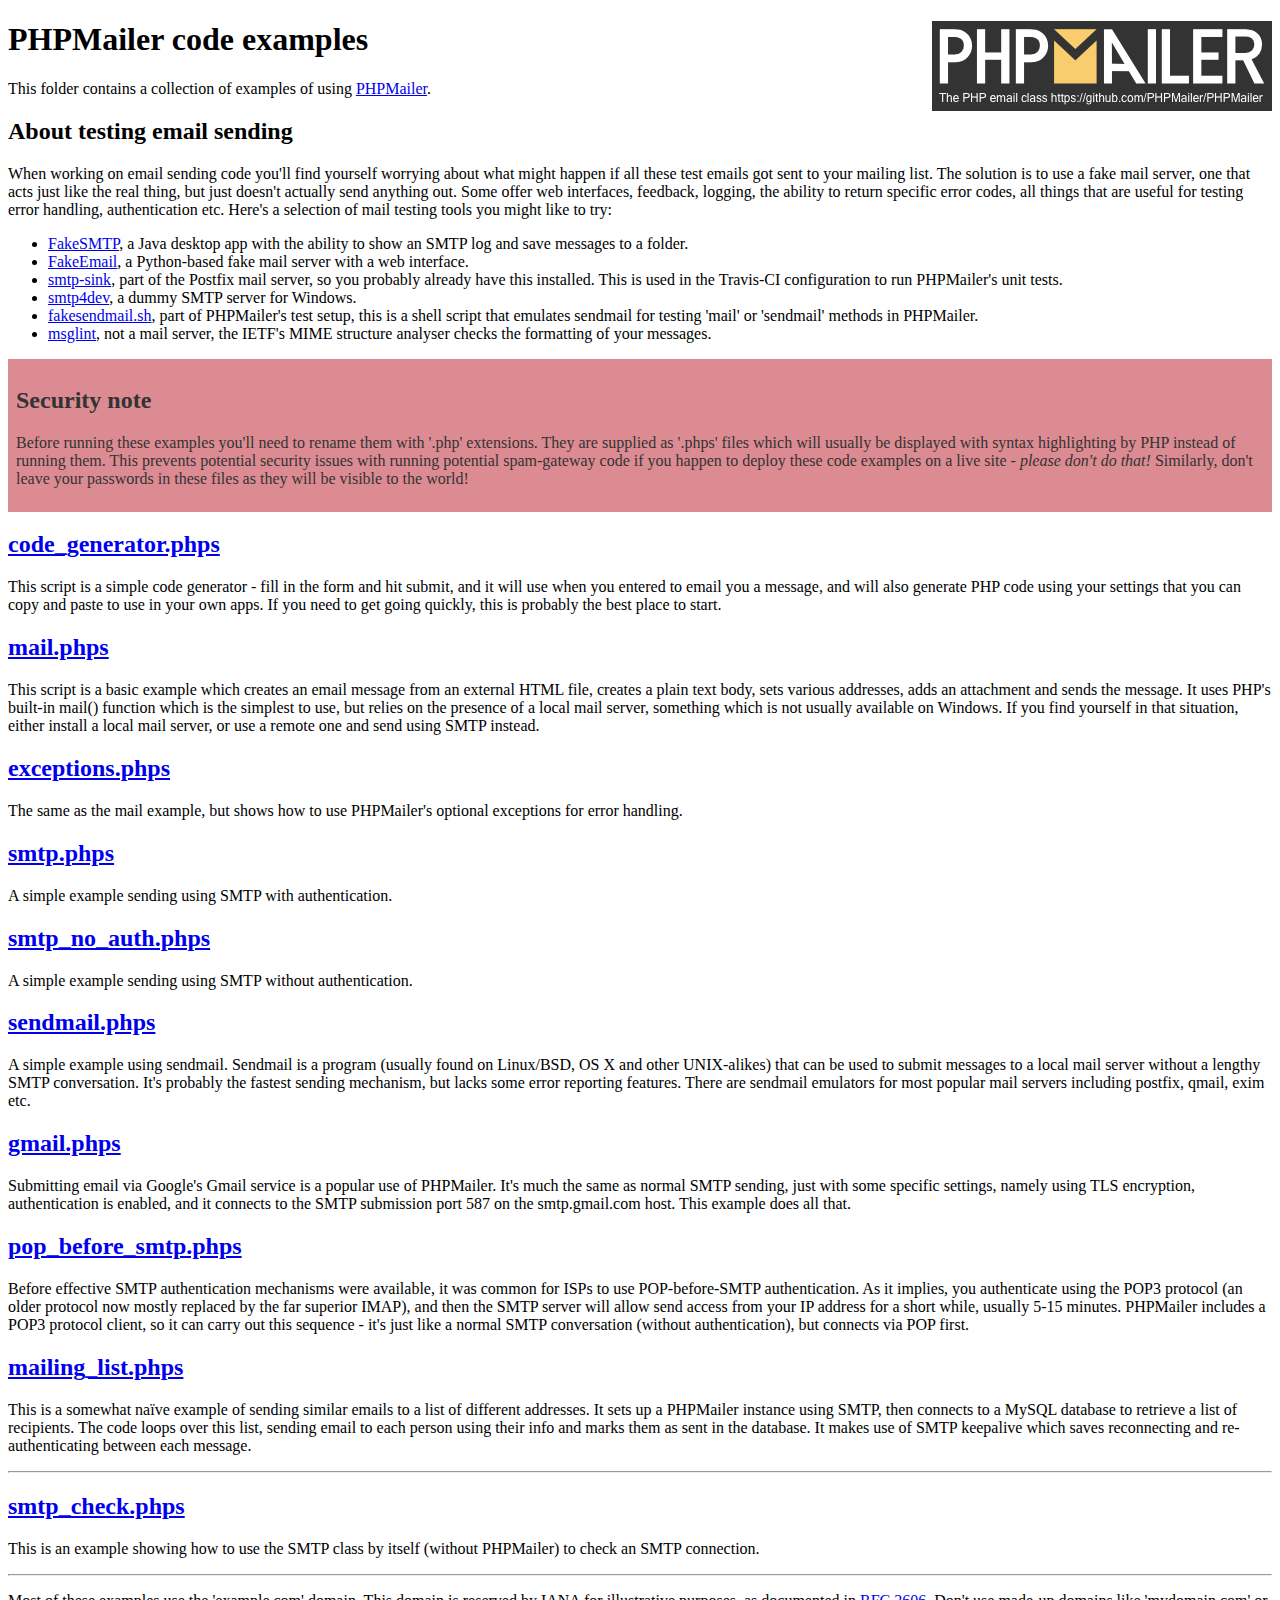
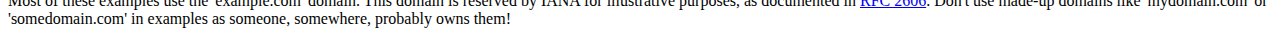
<file: admin/libs/PHPMailer/examples/index.html>
<!DOCTYPE html>
<html>
<head>
	<meta charset="UTF-8">
	<title>PHPMailer Examples</title>
</head>
<body>
<h1>PHPMailer code examples<a href="https://github.com/PHPMailer/PHPMailer"><img src="images/phpmailer.png" style="float:right; border:0;" alt="PHPMailer logo"></a></h1>
<p>This folder contains a collection of examples of using <a href="https://github.com/PHPMailer/PHPMailer">PHPMailer</a>.</p>
<h2>About testing email sending</h2>
<p>When working on email sending code you'll find yourself worrying about what might happen if all these test emails got sent to your mailing list. The solution is to use a fake mail server, one that acts just like the real thing, but just doesn't actually send anything out. Some offer web interfaces, feedback, logging, the ability to return specific error codes, all things that are useful for testing error handling, authentication etc. Here's a selection of mail testing tools you might like to try:</p>
<ul>
  <li><a href="https://github.com/Nilhcem/FakeSMTP">FakeSMTP</a>, a Java desktop app with the ability to show an SMTP log and save messages to a folder. </li>
  <li><a href="https://github.com/isotoma/FakeEmail">FakeEmail</a>, a Python-based fake mail server with a web interface.</li>
  <li><a href="http://www.postfix.org/smtp-sink.1.html">smtp-sink</a>, part of the Postfix mail server, so you probably already have this installed. This is used in the Travis-CI configuration to run PHPMailer's unit tests.</li>
  <li><a href="http://smtp4dev.codeplex.com">smtp4dev</a>, a dummy SMTP server for Windows.</li>
  <li><a href="https://github.com/PHPMailer/PHPMailer/blob/master/test/fakesendmail.sh">fakesendmail.sh</a>, part of PHPMailer's test setup, this is a shell script that emulates sendmail for testing 'mail' or 'sendmail' methods in PHPMailer.</li>
  <li><a href="http://tools.ietf.org/tools/msglint/">msglint</a>, not a mail server, the IETF's MIME structure analyser checks the formatting of your messages.</li>
</ul>
<div style="padding: 8px; color: #333333; background-color: #dc8b92">
<h2>Security note</h2>
<p>Before running these examples you'll need to rename them with '.php' extensions. They are supplied as '.phps' files which will usually be displayed with syntax highlighting by PHP instead of running them. This prevents potential security issues with running potential spam-gateway code if you happen to deploy these code examples on a live site - <em>please don't do that!</em> Similarly, don't leave your passwords in these files as they will be visible to the world!</p>
</div>
<h2><a href="code_generator.phps">code_generator.phps</a></h2>
<p>This script is a simple code generator - fill in the form and hit submit, and it will use when you entered to email you a message, and will also generate PHP code using your settings that you can copy and paste to use in your own apps. If you need to get going quickly, this is probably the best place to start.</p>
<h2><a href="mail.phps">mail.phps</a></h2>
<p>This script is a basic example which creates an email message from an external HTML file, creates a plain text body, sets various addresses, adds an attachment and sends the message. It uses PHP's built-in mail() function which is the simplest to use, but relies on the presence of a local mail server, something which is not usually available on Windows. If you find yourself in that situation, either install a local mail server, or use a remote one and send using SMTP instead.</p>
<h2><a href="exceptions.phps">exceptions.phps</a></h2>
<p>The same as the mail example, but shows how to use PHPMailer's optional exceptions for error handling.</p>
<h2><a href="smtp.phps">smtp.phps</a></h2>
<p>A simple example sending using SMTP with authentication.</p>
<h2><a href="smtp_no_auth.phps">smtp_no_auth.phps</a></h2>
<p>A simple example sending using SMTP without authentication.</p>
<h2><a href="sendmail.phps">sendmail.phps</a></h2>
<p>A simple example using sendmail. Sendmail is a program (usually found on Linux/BSD, OS X and other UNIX-alikes) that can be used to submit messages to a local mail server without a lengthy SMTP conversation. It's probably the fastest sending mechanism, but lacks some error reporting features. There are sendmail emulators for most popular mail servers including postfix, qmail, exim etc.</p>
<h2><a href="gmail.phps">gmail.phps</a></h2>
<p>Submitting email via Google's Gmail service is a popular use of PHPMailer. It's much the same as normal SMTP sending, just with some specific settings, namely using TLS encryption, authentication is enabled, and it connects to the SMTP submission port 587 on the smtp.gmail.com host. This example does all that.</p>
<h2><a href="pop_before_smtp.phps">pop_before_smtp.phps</a></h2>
<p>Before effective SMTP authentication mechanisms were available, it was common for ISPs to use POP-before-SMTP authentication. As it implies, you authenticate using the POP3 protocol (an older protocol now mostly replaced by the far superior IMAP), and then the SMTP server will allow send access from your IP address for a short while, usually 5-15 minutes. PHPMailer includes a POP3 protocol client, so it can carry out this sequence - it's just like a normal SMTP conversation (without authentication), but connects via POP first.</p>
<h2><a href="mailing_list.phps">mailing_list.phps</a></h2>
<p>This is a somewhat naïve example of sending similar emails to a list of different addresses. It sets up a PHPMailer instance using SMTP, then connects to a MySQL database to retrieve a list of recipients. The code loops over this list, sending email to each person using their info and marks them as sent in the database. It makes use of SMTP keepalive which saves reconnecting and re-authenticating between each message.</p>
<hr>
<h2><a href="smtp_check.phps">smtp_check.phps</a></h2>
<p>This is an example showing how to use the SMTP class by itself (without PHPMailer) to check an SMTP connection.</p>
<hr>
<p>Most of these examples use the 'example.com' domain. This domain is reserved by IANA for illustrative purposes, as documented in <a href="http://tools.ietf.org/html/rfc2606">RFC 2606</a>. Don't use made-up domains like 'mydomain.com' or 'somedomain.com' in examples as someone, somewhere, probably owns them!</p>
</body>
</html>
</file>
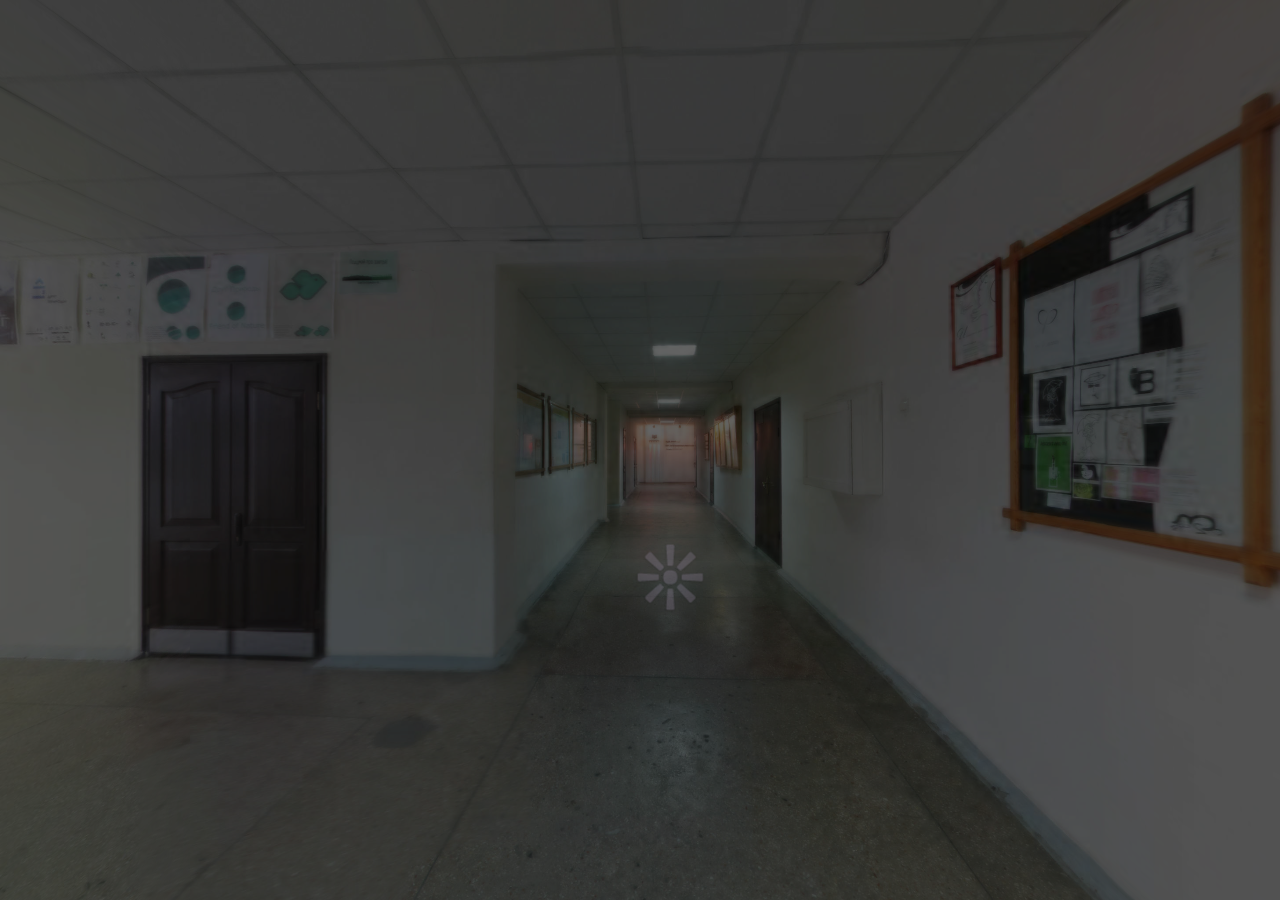
<file: virtual3D-tour.html>
<!DOCTYPE html>
<html>
	<head>
		<meta charset="utf-8" />
		<title>New Project | Virtual tour generated by Panotour</title>

		<meta name="description" content="Virtual tour generated by Panotour" />

		<meta name="keywords" content="New Project,Virtual tour generated by Panotour" />
		<meta name="medium" content="mult" />
		<meta name="video_height" content="480"></meta>
		<meta name="video_width" content="640"></meta>
		<link rel="image_src" href="Proba_I1data/thumbnail.jpg" />
		<!-- <meta name="directory" content="PATH/"></meta> -->
		<!-- <link rel="target_url" href="Proba_I1.html" /> -->
		<meta name="generator" content="Panotour Pro V2.3.0 64bits" />

		<meta name="viewport" content="target-densitydpi=device-dpi, width=device-width, initial-scale=1.0, minimum-scale=1.0, maximum-scale=1.0, user-scalable=no, minimal-ui"/>
		<meta name="apple-mobile-web-app-capable" content="yes"/>
		<meta name="apple-mobile-web-app-status-bar-style" content="default">
		<style type="text/css">
			@-ms-viewport { width: device-width; }
			@media only screen and (min-device-width: 800px) { html { overflow:hidden; } }
			* { padding: 0; margin: 0; }
			html { height: 100%; }
			body { height: 100%; overflow:hidden; }
			div#container { height: 100%; min-height: 100%; width: 100%; margin: 0 auto; }
			div#tourDIV {
				height:100%;
				position:relative;
				overflow:hidden;
			}

			div#panoDIV {
				height:100%;
				position:relative;
				overflow:hidden;
				-webkit-user-select: none;
				-khtml-user-select: none;
				-moz-user-select: none;
				-o-user-select: none;
				user-select: none;
			}

		</style>

				<!--[if !IE]><!-->
		<script type="text/javascript" src="Proba_I1data/lib/jquery-2.1.1.min.js"></script>
		<!--<![endif]-->
		<!--[if lte IE 8]>
		<script type="text/javascript" src="Proba_I1data/lib/jquery-1.11.1.min.js"></script>
		<![endif]-->
		<!--[if gt IE 8]>
		<script type="text/javascript" src="Proba_I1data/lib/jquery-2.1.1.min.js"></script>
		<![endif]-->


		<style type="text/css">
			div#panoDIV.cursorMoveMode {
				cursor: move;
				cursor: url(Proba_I1data/graphics/cursors_move_html5.cur), move;
			}
			div#panoDIV.cursorDragMode {
				cursor: grab;
				cursor: -moz-grab;
				cursor: -webkit-grab;
				cursor: url(Proba_I1data/graphics/cursors_drag_html5.cur), default;
			}
		</style>


		<script type="text/javascript">
			function readDeviceOrientation() {
				// window.innerHeight is not supported by IE
				var winH = window.innerHeight ? window.innerHeight : jQuery(window).height();
				var winW = window.innerWidth ? window.innerWidth : jQuery(window).width();
				//force height for iframe usage
				if(!winH || winH == 0){
					winH = '100%';
				}
				// set the height of the document
				jQuery('html').css('height', winH);
				// scroll to top
				window.scrollTo(0,0);
			}
			jQuery( document ).ready(function( jQuery ) {
				if (/(iphone|ipod|ipad|android|iemobile|webos|fennec|blackberry|kindle|series60|playbook|opera\smini|opera\smobi|opera\stablet|symbianos|palmsource|palmos|blazer|windows\sce|windows\sphone|wp7|bolt|doris|dorothy|gobrowser|iris|maemo|minimo|netfront|semc-browser|skyfire|teashark|teleca|uzardweb|avantgo|docomo|kddi|ddipocket|polaris|eudoraweb|opwv|plink|plucker|pie|xiino|benq|playbook|bb|cricket|dell|bb10|nintendo|up.browser|playstation|tear|mib|obigo|midp|mobile|tablet)/.test(navigator.userAgent.toLowerCase())) {
					// add event listener on resize event (for orientation change)
					jQuery(window).resize(function() {
						readDeviceOrientation();
					});
					// initial execution
					readDeviceOrientation();
				}
			});
		</script>
	</head>
	<body>
		<div id="container">

			<div id="tourDIV">

				<div id="panoDIV">
					<noscript>

						You must activate javascript to visualize the Virtual Tour : New Project (Virtual tour generated by Panotour).

					</noscript>
				</div>


				<script type="text/javascript" src="Proba_I1data/Proba_I1.js"></script>
				<script type="text/javascript">

					embedpano({

					xml:"Proba_I1data/Proba_I1.xml"

					,target:"panoDIV"
					,passQueryParameters:true

					,html5:"only"


					});

				</script>
			</div>
		</div>
	</body>
</html>
</file>
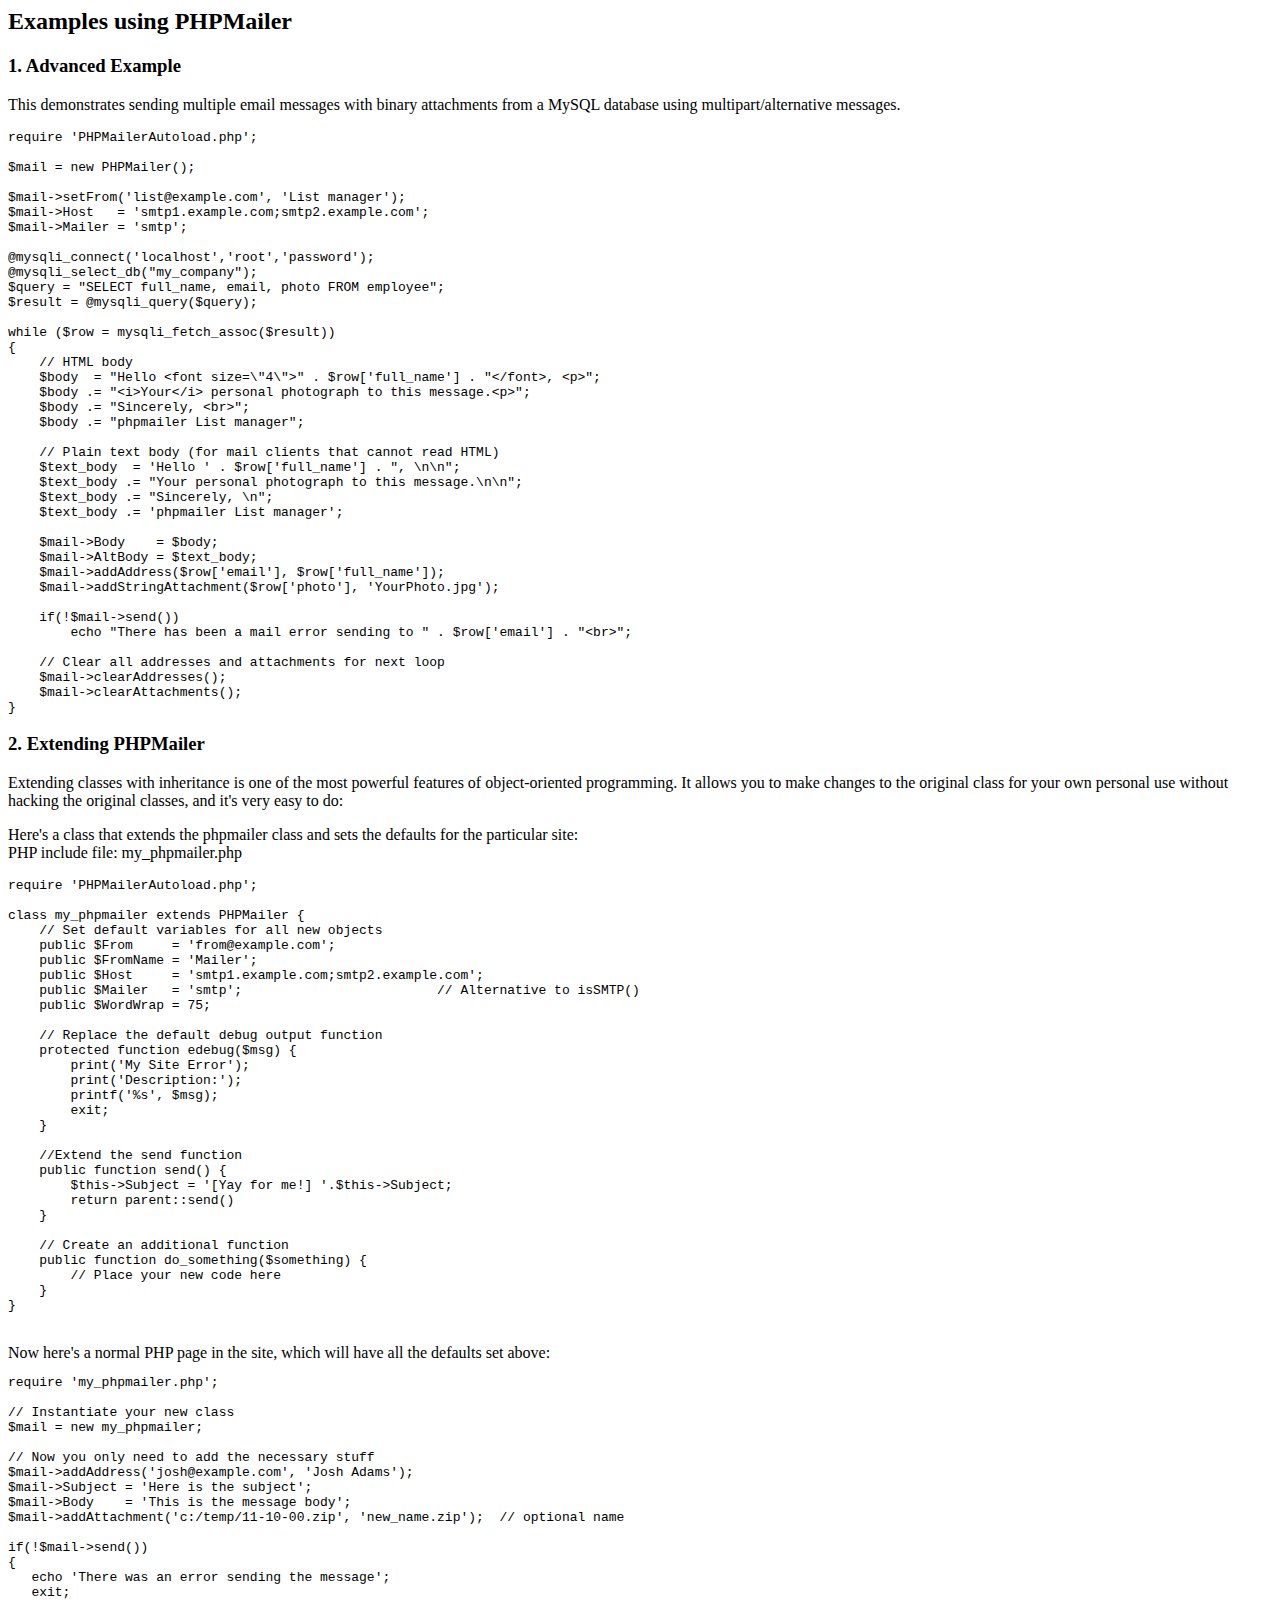
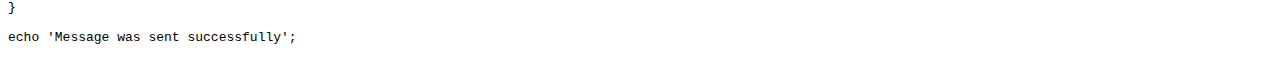
<file: admin/libs/PHPMailer/docs/extending.html>
<html>
<head>
<title>Examples using phpmailer</title>
</head>

<body>

<h2>Examples using PHPMailer</h2>

<h3>1. Advanced Example</h3>
<p>

This demonstrates sending multiple email messages with binary attachments
from a MySQL database using multipart/alternative messages.<p>

<pre>
require 'PHPMailerAutoload.php';

$mail = new PHPMailer();

$mail->setFrom('list@example.com', 'List manager');
$mail->Host   = 'smtp1.example.com;smtp2.example.com';
$mail->Mailer = 'smtp';

@mysqli_connect('localhost','root','password');
@mysqli_select_db("my_company");
$query = "SELECT full_name, email, photo FROM employee";
$result = @mysqli_query($query);

while ($row = mysqli_fetch_assoc($result))
{
    // HTML body
    $body  = "Hello &lt;font size=\"4\"&gt;" . $row['full_name'] . "&lt;/font&gt;, &lt;p&gt;";
    $body .= "&lt;i&gt;Your&lt;/i&gt; personal photograph to this message.&lt;p&gt;";
    $body .= "Sincerely, &lt;br&gt;";
    $body .= "phpmailer List manager";

    // Plain text body (for mail clients that cannot read HTML)
    $text_body  = 'Hello ' . $row['full_name'] . ", \n\n";
    $text_body .= "Your personal photograph to this message.\n\n";
    $text_body .= "Sincerely, \n";
    $text_body .= 'phpmailer List manager';

    $mail->Body    = $body;
    $mail->AltBody = $text_body;
    $mail->addAddress($row['email'], $row['full_name']);
    $mail->addStringAttachment($row['photo'], 'YourPhoto.jpg');

    if(!$mail->send())
        echo "There has been a mail error sending to " . $row['email'] . "&lt;br&gt;";

    // Clear all addresses and attachments for next loop
    $mail->clearAddresses();
    $mail->clearAttachments();
}
</pre>
<p>

<h3>2. Extending PHPMailer</h3>
<p>

Extending classes with inheritance is one of the most
powerful features of object-oriented programming. It allows you to make changes to the
original class for your own personal use without hacking the original
classes, and it's very easy to do:

<p>
Here's a class that extends the phpmailer class and sets the defaults
for the particular site:<br>
PHP include file: my_phpmailer.php
<p>

<pre>
require 'PHPMailerAutoload.php';

class my_phpmailer extends PHPMailer {
    // Set default variables for all new objects
    public $From     = 'from@example.com';
    public $FromName = 'Mailer';
    public $Host     = 'smtp1.example.com;smtp2.example.com';
    public $Mailer   = 'smtp';                         // Alternative to isSMTP()
    public $WordWrap = 75;

    // Replace the default debug output function
    protected function edebug($msg) {
        print('My Site Error');
        print('Description:');
        printf('%s', $msg);
        exit;
    }

    //Extend the send function
    public function send() {
        $this->Subject = '[Yay for me!] '.$this->Subject;
        return parent::send()
    }

    // Create an additional function
    public function do_something($something) {
        // Place your new code here
    }
}
</pre>
<br>
Now here's a normal PHP page in the site, which will have all the defaults set above:<br>

<pre>
require 'my_phpmailer.php';

// Instantiate your new class
$mail = new my_phpmailer;

// Now you only need to add the necessary stuff
$mail->addAddress('josh@example.com', 'Josh Adams');
$mail->Subject = 'Here is the subject';
$mail->Body    = 'This is the message body';
$mail->addAttachment('c:/temp/11-10-00.zip', 'new_name.zip');  // optional name

if(!$mail->send())
{
   echo 'There was an error sending the message';
   exit;
}

echo 'Message was sent successfully';
</pre>
</body>
</html>
</file>
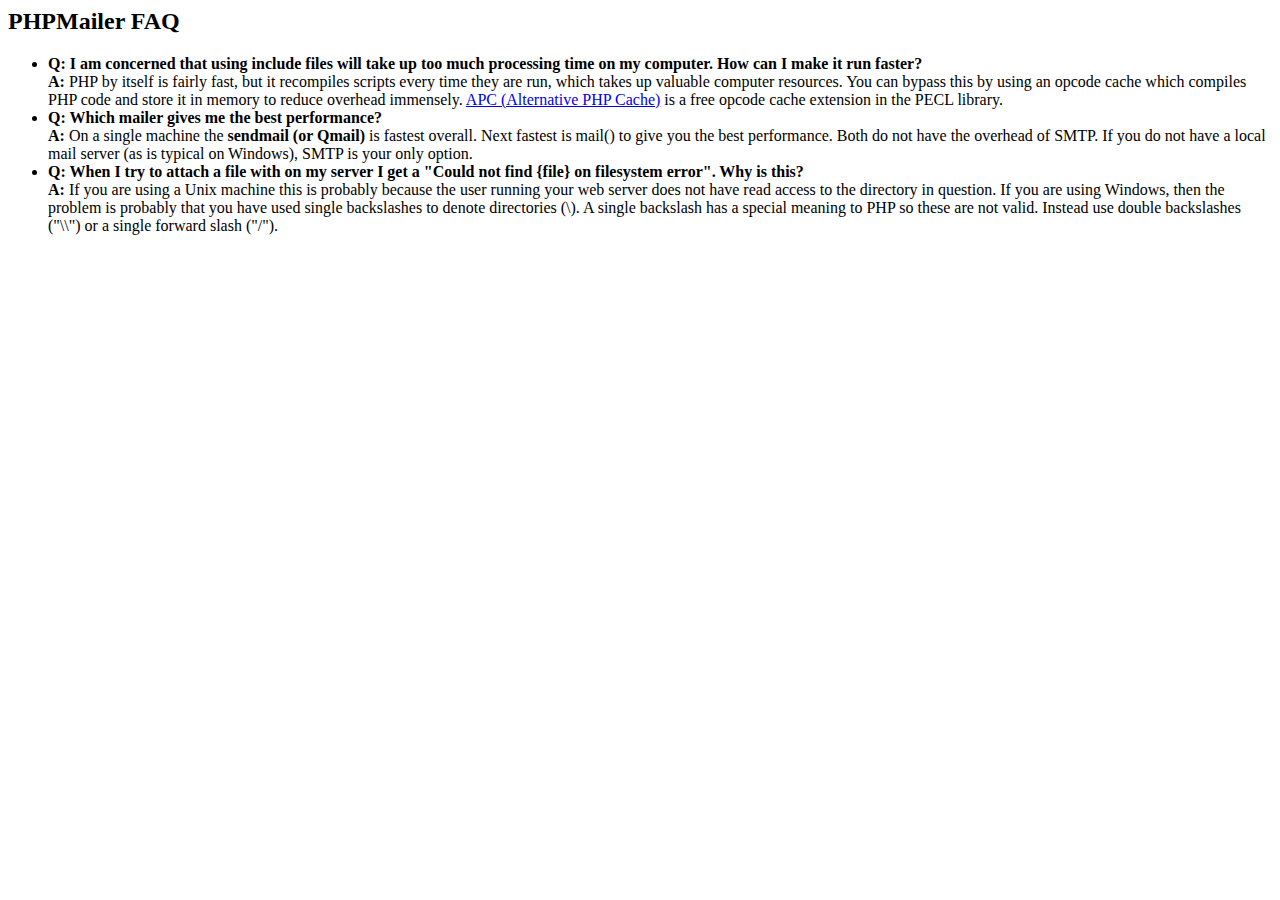
<file: admin/libs/PHPMailer/docs/faq.html>
﻿<html>
<head>
<title>PHPMailer FAQ</title>
</head>
<body>
<h2>PHPMailer FAQ</h2>
<ul>
    <li><strong>Q: I am concerned that using include files will take up too much
    processing time on my computer. How can I make it run faster?</strong><br>
    <strong>A:</strong> PHP by itself is fairly fast, but it recompiles scripts every time they are run, which takes up valuable
    computer resources. You can bypass this by using an opcode cache which compiles
    PHP code and store it in memory to reduce overhead immensely. <a href="http://www.php.net/apc/">APC
    (Alternative PHP Cache)</a> is a free opcode cache extension in the PECL library.</li>
    <li><strong>Q: Which mailer gives me the best performance?</strong><br>
    <strong>A:</strong> On a single machine the <strong>sendmail (or Qmail)</strong> is fastest overall.
    Next fastest is mail() to give you the best performance. Both do not have the overhead of SMTP.
    If you do not have a local mail server (as is typical on Windows), SMTP is your only option.</li>
    <li><strong>Q: When I try to attach a file with on my server I get a
    "Could not find {file} on filesystem error". Why is this?</strong><br>
    <strong>A:</strong> If you are using a Unix machine this is probably because the user
    running your web server does not have read access to the directory in question. If you are using Windows,
    then the problem is probably that you have used single backslashes to denote directories (\).
    A single backslash has a special meaning to PHP so these are not
    valid. Instead use double backslashes ("\\") or a single forward
    slash ("/").</li>
</ul>
</body>
</html>
</file>
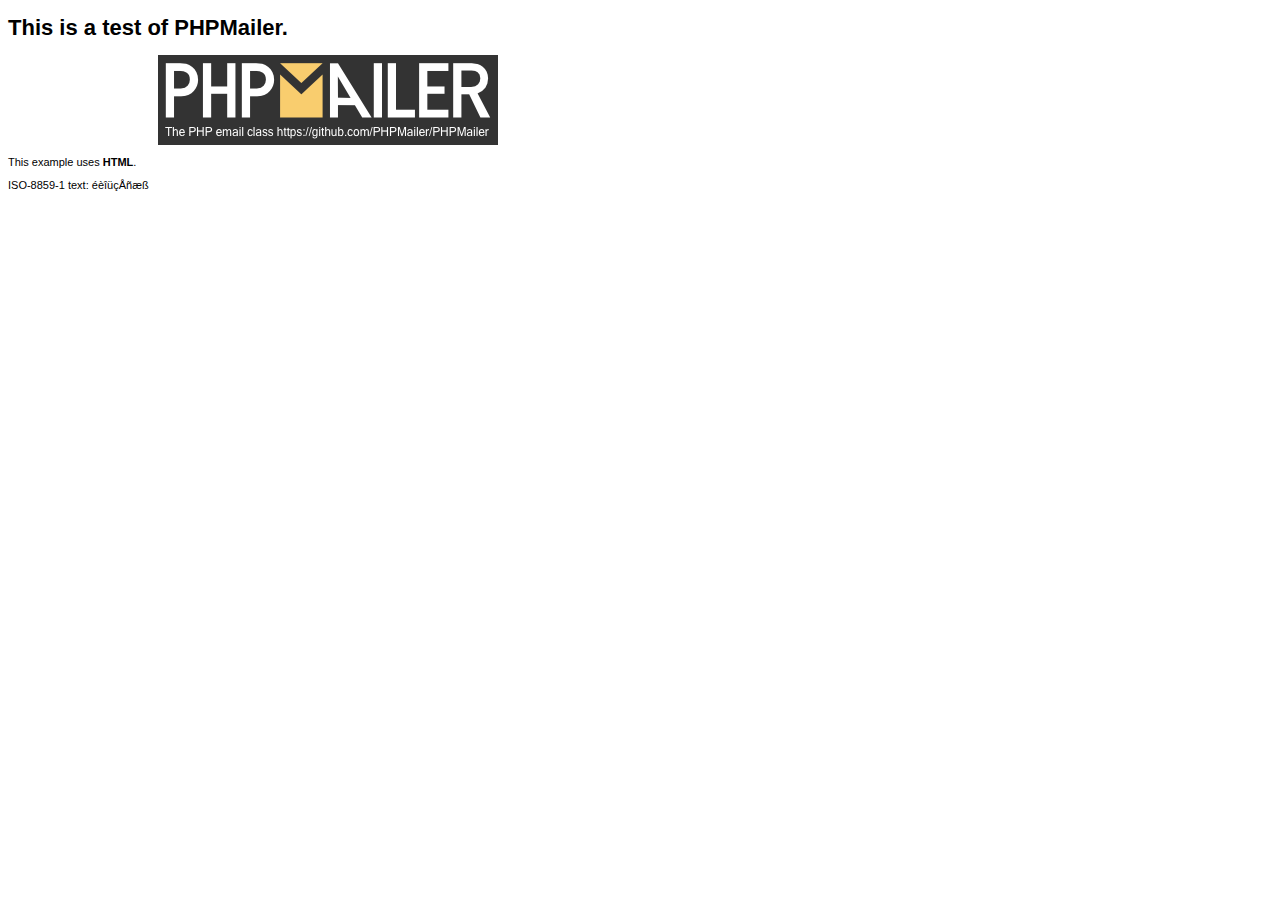
<file: admin/libs/PHPMailer/examples/contents.html>
<!DOCTYPE HTML PUBLIC "-//W3C//DTD HTML 4.01 Transitional//EN" "http://www.w3.org/TR/html4/loose.dtd">
<html>
<head>
  <meta http-equiv="Content-Type" content="text/html; charset=iso-8859-1">
  <title>PHPMailer Test</title>
</head>
<body>
<div style="width: 640px; font-family: Arial, Helvetica, sans-serif; font-size: 11px;">
  <h1>This is a test of PHPMailer.</h1>
  <div align="center">
    <a href="https://github.com/PHPMailer/PHPMailer/"><img src="images/phpmailer.png" height="90" width="340" alt="PHPMailer rocks"></a>
  </div>
  <p>This example uses <strong>HTML</strong>.</p>
  <p>ISO-8859-1 text: ���������</p>
</div>
</body>
</html>
</file>
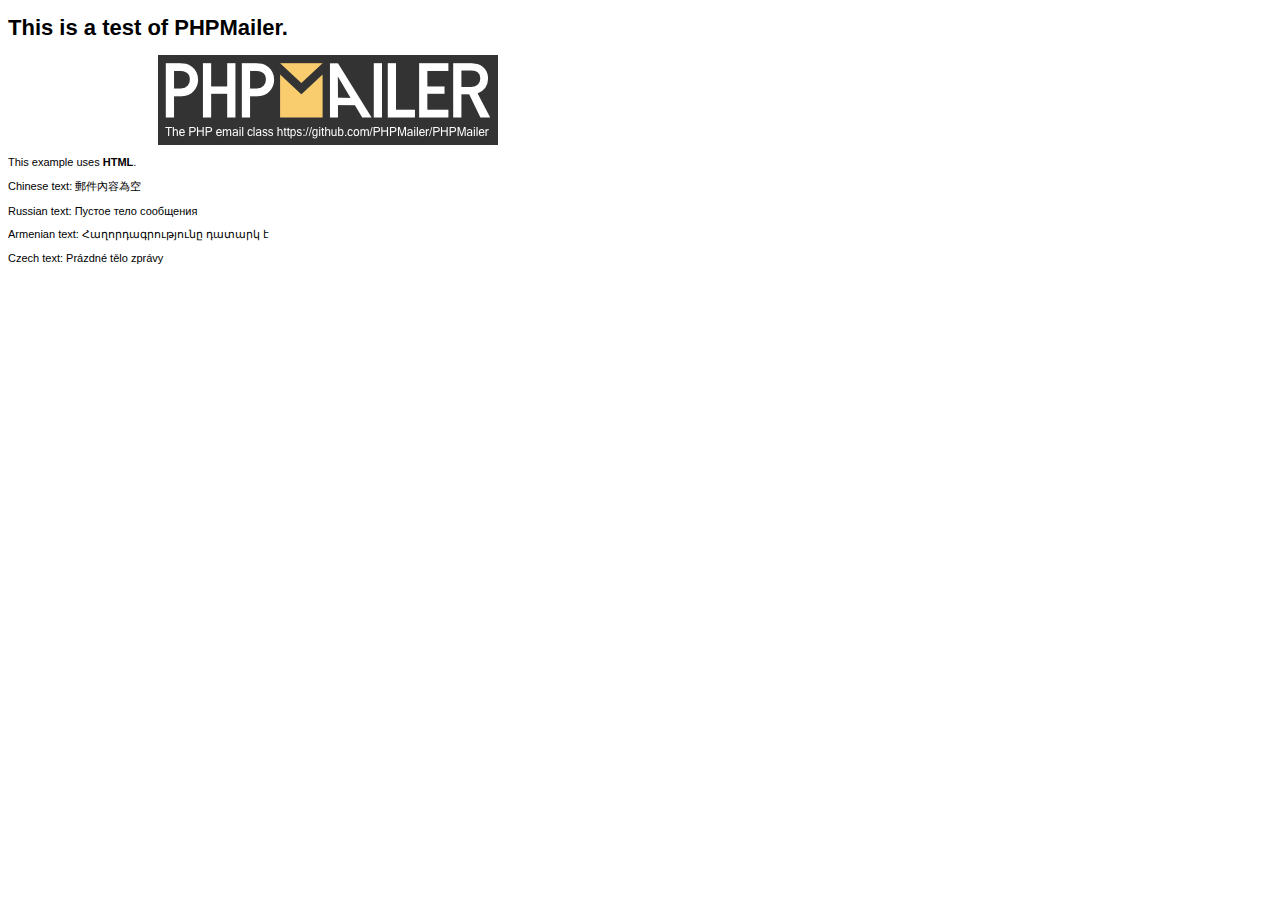
<file: admin/libs/PHPMailer/examples/contentsutf8.html>
<!DOCTYPE HTML PUBLIC "-//W3C//DTD HTML 4.01 Transitional//EN" "http://www.w3.org/TR/html4/loose.dtd">
<html>
<head>
  <meta http-equiv="Content-Type" content="text/html; charset=utf-8">
  <title>PHPMailer Test</title>
</head>
<body>
<div style="width: 640px; font-family: Arial, Helvetica, sans-serif; font-size: 11px;">
  <h1>This is a test of PHPMailer.</h1>
  <div align="center">
    <a href="https://github.com/PHPMailer/PHPMailer/"><img src="images/phpmailer.png" height="90" width="340" alt="PHPMailer rocks"></a>
  </div>
  <p>This example uses <strong>HTML</strong>.</p>
  <p>Chinese text: 郵件內容為空</p>
  <p>Russian text: Пустое тело сообщения</p>
  <p>Armenian text: Հաղորդագրությունը դատարկ է</p>
  <p>Czech text: Prázdné tělo zprávy</p>
</div>
</body>
</html>
</file>
